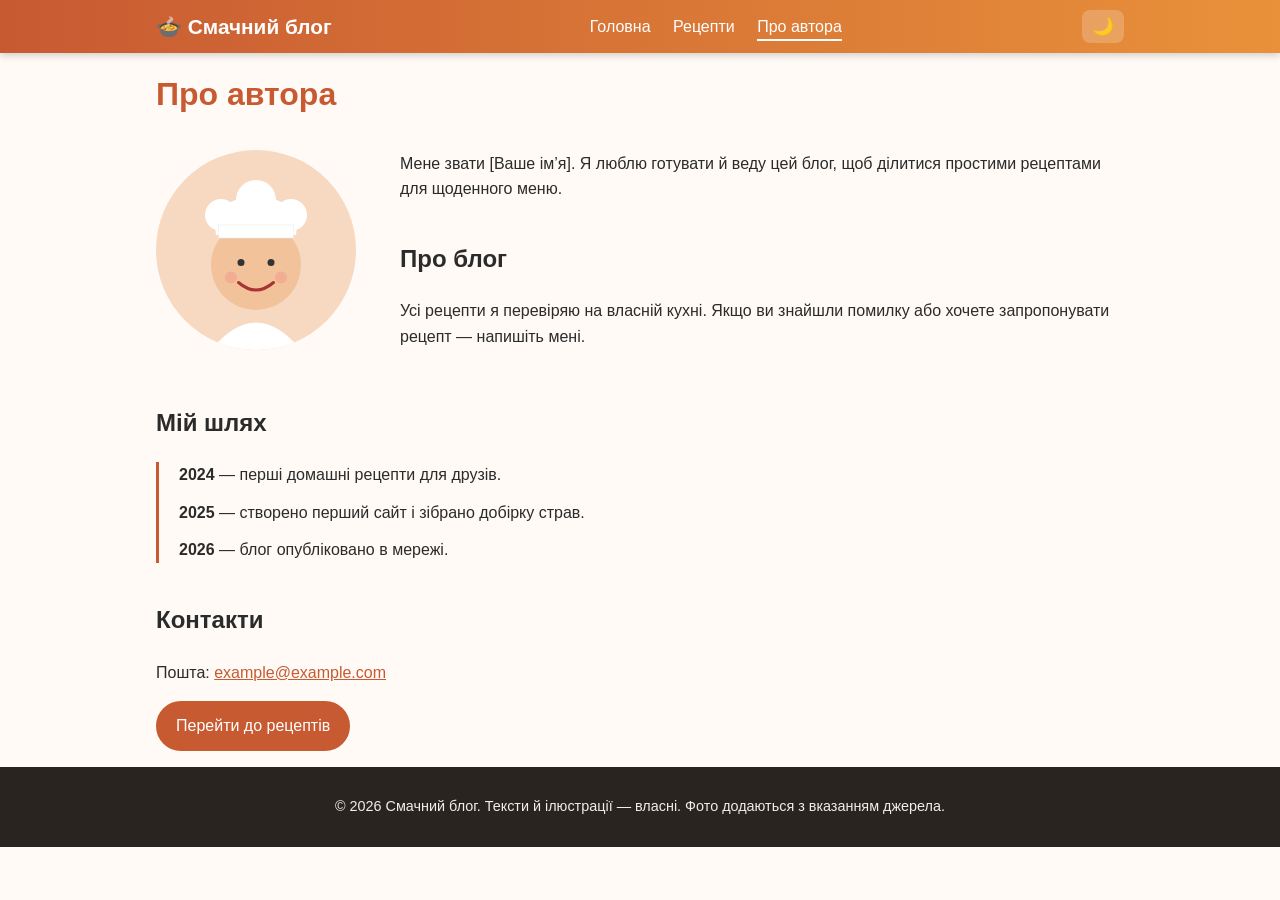
<file: about.html>
<!DOCTYPE html>
<html lang="uk">
<head>
  <meta charset="UTF-8">
  <meta name="viewport" content="width=device-width, initial-scale=1">
  <title>Про автора — Смачний блог</title>
  <meta name="description" content="Хто веде кулінарний блог Смачний блог, чому він з’явився і як зв’язатися з автором.">
  <link rel="icon" type="image/png" href="favicon.png">
  <link rel="stylesheet" href="style.css">
  <script>try{var t=localStorage.getItem('theme');if(t)document.documentElement.dataset.theme=t}catch(e){}</script>
</head>
<body>
<div class="progress" id="progress"></div>
<header>
  <div class="container bar">
    <a class="logo" href="index.html">🍲 Смачний блог</a>
    <nav id="nav">
      <a href="index.html">Головна</a>
      <a href="recipes.html">Рецепти</a>
      <a href="about.html" class="active" aria-current="page">Про автора</a>
    </nav>
    <div class="tools">
      <button class="icon-btn" id="themeBtn" aria-label="Перемкнути світлу/темну тему" title="Тема">🌙</button>
      <button class="icon-btn burger" id="burger" aria-label="Меню">☰</button>
    </div>
  </div>
</header>
<main class="container about">
  <h1>Про автора</h1>
  <div class="about-grid">
    <img class="author" src="images/author.svg" alt="Ілюстрація автора кулінарного блогу в кухарському ковпаку" width="400" height="400">
    <div>
      <p>Мене звати [Ваше ім’я]. Я люблю готувати й веду цей блог, щоб ділитися простими рецептами для щоденного меню.</p>
      <h2>Про блог</h2>
      <p>Усі рецепти я перевіряю на власній кухні. Якщо ви знайшли помилку або хочете запропонувати рецепт — напишіть мені.</p>
    </div>
  </div>
  <h2>Мій шлях</h2>
  <ol class="timeline">
    <li><b>2024</b> — перші домашні рецепти для друзів.</li>
    <li><b>2025</b> — створено перший сайт і зібрано добірку страв.</li>
    <li><b>2026</b> — блог опубліковано в мережі.</li>
  </ol>
  <h2>Контакти</h2>
  <p>Пошта: <a href="mailto:example@example.com">example@example.com</a></p>
  <p><a class="btn" href="recipes.html">Перейти до рецептів</a></p>
</main>
<footer><div class="container"><p>&copy; 2026 Смачний блог. Тексти й ілюстрації — власні. Фото додаються з вказанням джерела.</p></div></footer>
<button id="toTop" class="to-top" aria-label="Нагору">↑</button>
<script src="script.js"></script>
</body>
</html>
</file>
<file: style.css>
:root{--accent:#c85a32;--accent2:#e8913a;--bg:#fffaf5;--card:#fff;--text:#2b2b2b;--muted:#777;--line:#eee2d6}
:root[data-theme="dark"]{--bg:#17130f;--card:#241e18;--text:#f1e9df;--muted:#b3a698;--line:#3a3027}
*{box-sizing:border-box}
html{scroll-behavior:smooth;scroll-padding-top:80px}
body{margin:0;font-family:"Segoe UI",Arial,Helvetica,sans-serif;background:var(--bg);color:var(--text);line-height:1.6;transition:background .3s,color .3s}
.container{max-width:1000px;margin:0 auto;padding:0 16px}
.progress{position:fixed;top:0;left:0;height:4px;width:0;background:var(--accent2);z-index:100}
header{position:sticky;top:0;z-index:50;background:linear-gradient(90deg,var(--accent),var(--accent2));color:#fff;box-shadow:0 2px 8px rgba(0,0,0,.2)}
.bar{display:flex;align-items:center;justify-content:space-between;gap:12px;padding-top:10px;padding-bottom:10px}
.logo{color:#fff;font-weight:bold;font-size:1.3rem;text-decoration:none}
nav a{color:#fff;text-decoration:none;margin-left:18px;padding:4px 0;border-bottom:2px solid transparent}
nav a:hover,nav a.active{border-bottom-color:#fff}
.tools{display:flex;gap:8px}
.icon-btn{background:rgba(255,255,255,.2);border:0;color:#fff;border-radius:8px;font-size:1.1rem;padding:6px 10px;cursor:pointer}
.burger{display:none}
main{padding-bottom:30px}
h1{color:var(--accent);line-height:1.2}
h2{margin-top:1.6em}
a{color:var(--accent)}
img{max-width:100%;height:auto;display:block}
.hero{background:linear-gradient(135deg,#fde4cf,#f9c39a);color:#2b2b2b;padding:40px 0;margin-bottom:24px}
:root[data-theme="dark"] .hero{background:linear-gradient(135deg,#3a2517,#5a3118);color:#f1e9df}
.hero-in{display:grid;grid-template-columns:1.6fr 1fr;align-items:center;gap:20px}
.hero h1{font-size:2.2rem;margin-top:0}
.lead{font-size:1.1rem}
.hero-art{font-size:4rem;text-align:center;animation:float 3s ease-in-out infinite}
@keyframes float{50%{transform:translateY(-12px)}}
.hero-btns{display:flex;gap:10px;flex-wrap:wrap}
.btn{display:inline-block;background:var(--accent);color:#fff;border:2px solid var(--accent);padding:10px 18px;border-radius:30px;text-decoration:none;font-size:1rem;cursor:pointer;transition:transform .15s,box-shadow .15s}
.btn:hover{transform:translateY(-2px);box-shadow:0 4px 10px rgba(0,0,0,.25)}
.btn.ghost{background:transparent;color:var(--accent)}
.btn.small{padding:6px 12px;font-size:.9rem}
.random-out{font-weight:bold;min-height:1.5em}
.stats{display:grid;grid-template-columns:repeat(3,1fr);gap:14px;margin-bottom:10px}
.stat{background:var(--card);border:1px solid var(--line);border-radius:12px;padding:14px;text-align:center}
.stat b{display:block;font-size:2rem;color:var(--accent)}
.stat span{color:var(--muted);font-size:.9rem}
.cards{display:grid;grid-template-columns:repeat(auto-fit,minmax(280px,1fr));gap:20px}
.card{background:var(--card);border:1px solid var(--line);border-radius:14px;overflow:hidden;transition:transform .25s,box-shadow .25s}
.card:hover{transform:translateY(-6px);box-shadow:0 10px 20px rgba(0,0,0,.18)}
.card.pick{outline:4px solid var(--accent2)}
.thumb{position:relative;display:block;overflow:hidden}
.thumb img{width:100%;aspect-ratio:3/2;object-fit:cover;transition:transform .4s}
.card:hover .thumb img{transform:scale(1.08)}
.badge{position:absolute;top:10px;left:10px;background:rgba(0,0,0,.65);color:#fff;border-radius:20px;padding:2px 10px;font-size:.8rem}
.card-body{padding:12px 16px 16px}
.card-body h3{margin:.2em 0}
.meta{color:var(--muted);font-size:.92rem}
.chip{background:var(--accent);color:#fff;border-radius:20px;padding:1px 10px;font-size:.8rem}
.filters{display:flex;flex-direction:column;gap:10px;margin-bottom:20px}
#search,#sort{padding:10px 14px;border-radius:30px;border:1px solid var(--line);background:var(--card);color:var(--text);font-size:1rem}
.chips{display:flex;flex-wrap:wrap;gap:8px}
.chip-btn{border:1px solid var(--accent);background:transparent;color:var(--accent);border-radius:30px;padding:6px 14px;cursor:pointer;font-size:.95rem}
.chip-btn.on,.chip-btn:hover{background:var(--accent);color:#fff}
.sort{font-size:.9rem;color:var(--muted)}
.empty{text-align:center;color:var(--muted);font-size:1.1rem}
.recipe{display:grid;grid-template-columns:1fr 1.2fr;gap:24px;background:var(--card);border:1px solid var(--line);border-radius:16px;padding:20px;margin-bottom:28px}
.recipe-img img{width:100%;border-radius:12px;aspect-ratio:3/2;object-fit:cover;position:sticky;top:90px}
.recipe-head{display:flex;justify-content:space-between;align-items:center}
.recipe-head h2{margin:0}
.fav{background:none;border:0;font-size:2rem;color:var(--accent);cursor:pointer;transition:transform .2s}
.fav:hover{transform:scale(1.25)}
.fav.on{color:#e0245e}
.servings{display:flex;align-items:center;gap:10px;margin-bottom:8px}
.step{width:32px;height:32px;border-radius:50%;border:1px solid var(--accent);background:transparent;color:var(--accent);font-size:1.2rem;cursor:pointer}
.step:hover{background:var(--accent);color:#fff}
.ing{list-style:none;padding:0}
.ing li{padding:4px 0;border-bottom:1px dashed var(--line)}
.ing input:checked+*,.ing label:has(input:checked){text-decoration:line-through;color:var(--muted)}
.actions{display:flex;gap:10px;flex-wrap:wrap;margin-top:12px}
.timer-out{font-size:1.4rem;font-weight:bold;color:var(--accent);min-height:1.6em}
.timeline{border-left:3px solid var(--accent);list-style:none;padding-left:20px}
.timeline li{margin-bottom:12px}
.about-grid{display:grid;grid-template-columns:220px 1fr;gap:24px;align-items:center}
.author{border-radius:50%;width:200px;height:200px;object-fit:cover}
footer{background:#2a2420;color:#eee;text-align:center;padding:14px 0;font-size:.9rem}
.to-top{position:fixed;right:18px;bottom:18px;width:46px;height:46px;border-radius:50%;border:0;background:var(--accent);color:#fff;font-size:1.3rem;cursor:pointer;opacity:0;pointer-events:none;transition:opacity .3s}
.to-top.show{opacity:1;pointer-events:auto}
.reveal{opacity:0;transform:translateY(24px);transition:opacity .6s,transform .6s}
.reveal.in{opacity:1;transform:none}
@media(max-width:700px){
 .burger{display:block}
 nav{display:none;position:absolute;top:100%;left:0;right:0;background:var(--accent);padding:10px 16px}
 nav.open{display:flex;flex-direction:column}
 nav a{margin:6px 0}
 .hero-in,.recipe,.about-grid{grid-template-columns:1fr}
 .hero h1{font-size:1.7rem}
 .recipe-img img{position:static}
 .about-grid{justify-items:center}
}
@media print{
 header,footer,.filters,.to-top,.actions,.fav,.progress,.step,.recipe:not(.printing){display:none!important}
 .recipe.printing{display:block;border:0}
 body{background:#fff;color:#000}
}
@media(prefers-reduced-motion:reduce){*{animation:none!important;transition:none!important;scroll-behavior:auto!important}}
</file>
